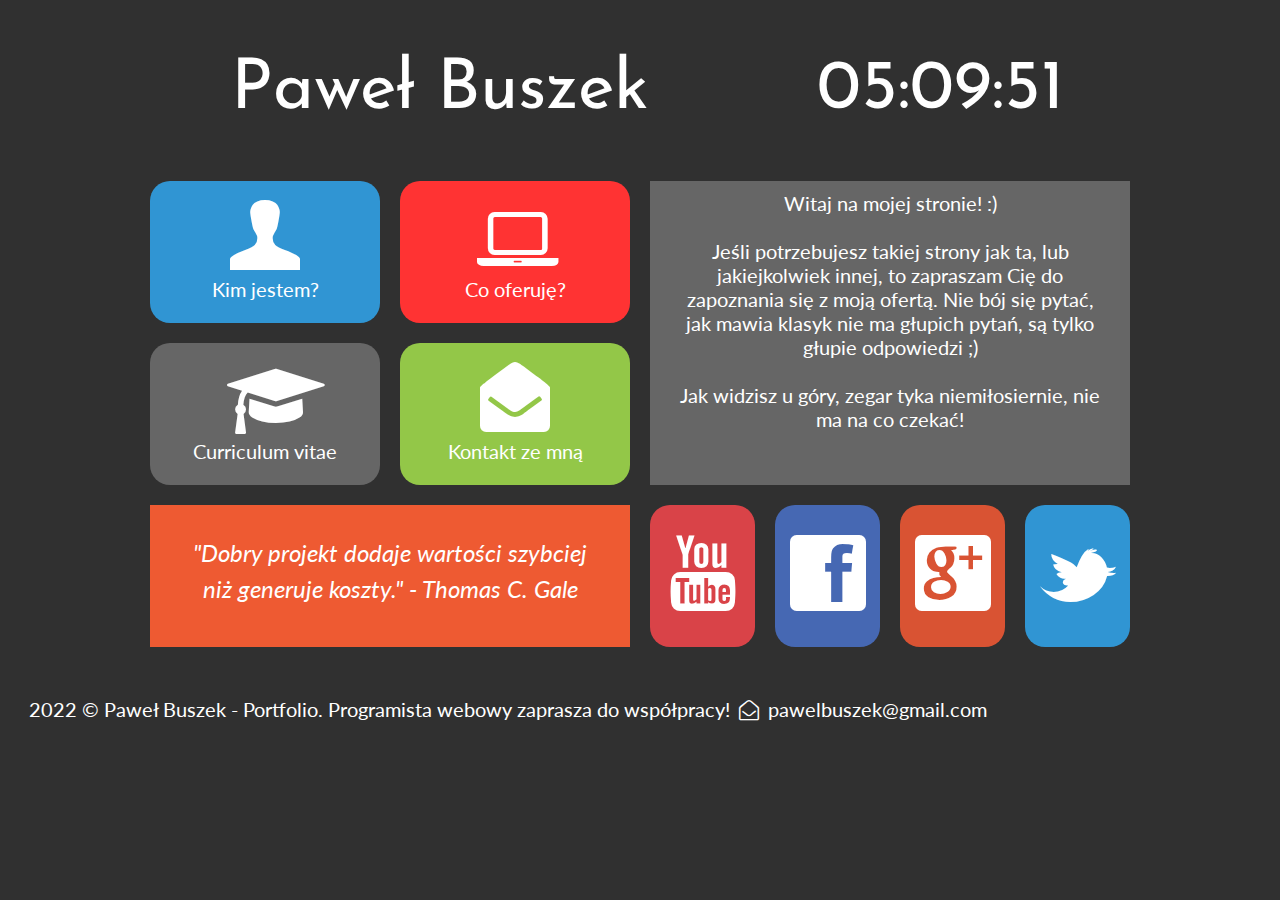
<file: Strona wizytówka/index.html>
<!DOCTYPE HTML>
<html lang="pl">
	<head>
		<meta charset="utf-8"/>
		<meta name="viewport" content="width=device-width, initial-scale=1.0">
		<meta http-equiv="X-UA-Compatible" content="IE=edge,chrome=1"/>
		<title>Paweł Buszek- Portfolio</title>
		<meta name="description" content="Stworzę dla Ciebie stronę, której potrzebujesz!"/>
		<meta name="keywords" content="zamów, stronę, tworzenie, www, programista, portfolio, php, javascript, html, css, JavaScript"/>
		<link rel="stylesheet" href="style.css" type="text/css"/>
		<link rel="stylesheet" href="css/fontello.css" type="text/css"/>
		<link rel="preconnect" href="https://fonts.googleapis.com">
		<link rel="preconnect" href="https://fonts.gstatic.com" crossorigin>
		<link href="https://fonts.googleapis.com/css2?family=Josefin+Sans&family=Lato&display=swap" rel="stylesheet">
		<script src="timer.js"></script>
		
	</head>
	<body onload="odliczanie();">
		<body>
			<div id="container">
				<div class="rectangle">
					<div id="logo"><a href="index.html" class="nounderline">Paweł Buszek</a></div>
					<div id="zegar">12:00:00</div>
					<div style="clear:both;"></div>
				</div>
				<div class="square">
					<div class="tile1">
						<a href="kimjestem.html" class="tilelink">
						<i class="icon-user"></i><br/>Kim jestem?</a></div>
						<div class="tile11">
							<a href="oferta.html" class="tilelink">
							<i class="icon-laptop"></i><br/>Co oferuję?</a></div>
							<div style="clear:both;"></div>
							
							<div class="tile2"><a href="cv.html" class="tilelink"><i class="icon-graduation-cap"></i><br/>Curriculum vitae</a></div>
							<div class="tile3"><a href="kontakt.html" class="tilelink"><i class="icon-envelope-open"></i><br/>Kontakt ze mną</a></div>
							<div style="clear:both;"></div>
							
							<div class="tile4"> <i>"Dobry projekt dodaje wartości szybciej niż generuje koszty." - Thomas C. Gale</i><br/></div>
							
				</div>
				<div class="square">
					<div class="tile5">Witaj na mojej stronie! :)<br/><br/>
						Jeśli potrzebujesz takiej strony jak ta, lub jakiejkolwiek innej, to zapraszam Cię do zapoznania się z moją ofertą. Nie bój się pytać, jak mawia klasyk nie ma głupich pytań, są tylko głupie odpowiedzi ;)<br/><br/> Jak widzisz u góry, zegar tyka niemiłosiernie, nie ma na co czekać!
					</div>
					<div class="yt"><a href="http://youtube.com" target="_blank" class="sociallink"><i class="icon-youtube"></i></a></div>
					<div class="fb"><a href="http://facebook.com" target="_blank" class="sociallink"><i class="icon-facebook-rect"></i></a></div>
					<div class="gplus"><a href="https://myaccount.google.com/profile?pli=1" target="_blank" class="sociallink"><i class="icon-googleplus-rect"></i></a></div>
					<div class="tw"><a href="https://twitter.com" target="_blank" class="sociallink"><i class="icon-twitter-bird"></i></a></div>
				</div>
			</div>
				<div style="clear:both;"></div>
				<div class="rectangle">2022 &copy; Paweł Buszek - Portfolio. Programista webowy zaprasza do współpracy! <i class="icon-envelope-open-o"></i> pawelbuszek@gmail.com</div>
			</body>
		</html>
</file>
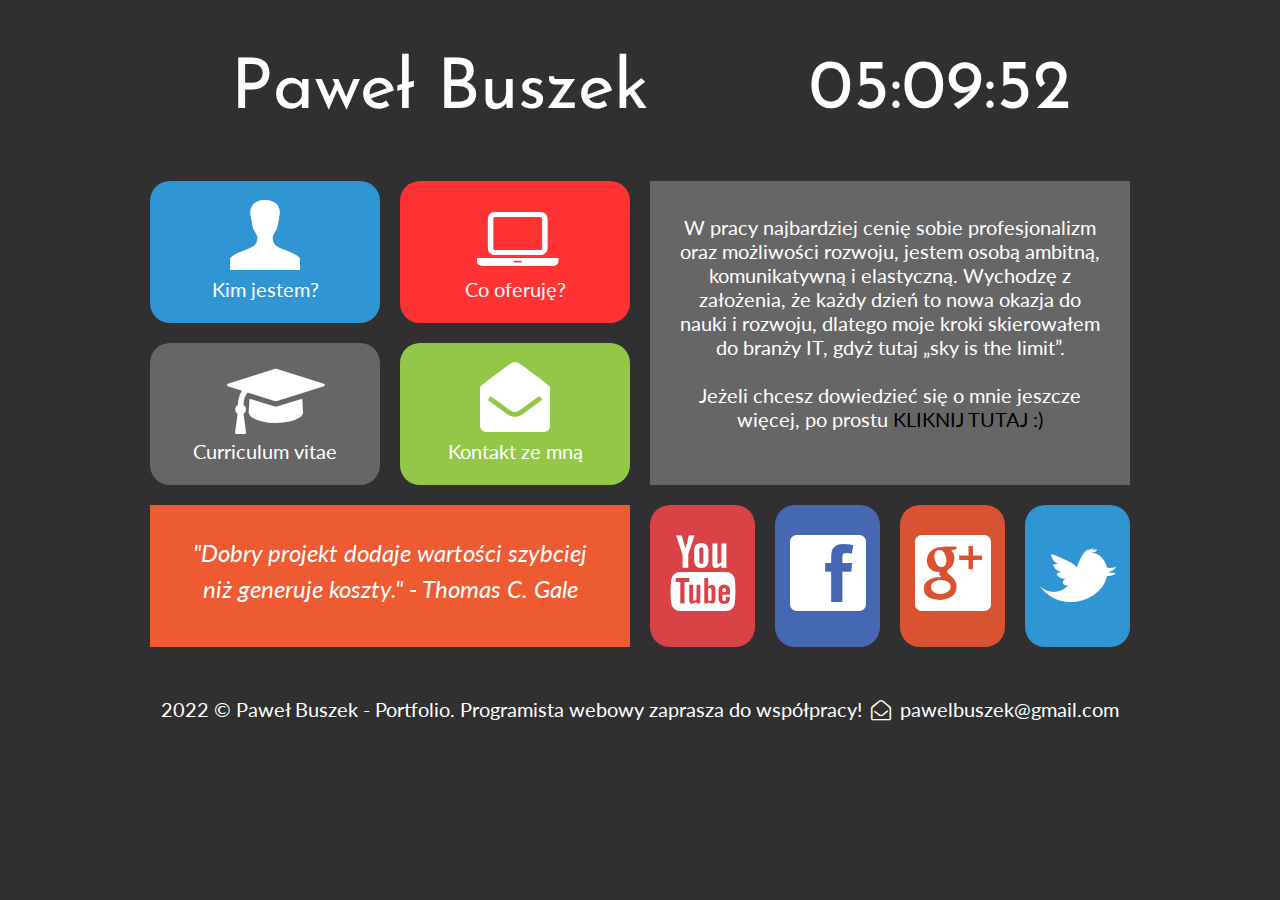
<file: Strona wizytówka/cv.html>
<!DOCTYPE HTML>
<html lang="pl">
<head>
    <meta charset="utf-8"/>
	<meta name="viewport" content="width=device-width, initial-scale=1.0">
    <meta http-equiv="X-UA-Compatible" content="IE=edge,chrome=1"/>
    <title>Paweł Buszek- Portfolio</title>
    <meta name="description" content="Stworzę dla Ciebie stronę, której potrzebujesz!"/>
    <meta name="keywords" content="zamów, stronę, tworzenie, www, programista, portfolio, php, javascript, html, css, JavaScript"/>
    <link rel="stylesheet" href="style.css" type="text/css"/>
    <link rel="stylesheet" href="css/fontello.css" type="text/css"/>
    <link rel="preconnect" href="https://fonts.googleapis.com">
<link rel="preconnect" href="https://fonts.gstatic.com" crossorigin>
<link href="https://fonts.googleapis.com/css2?family=Josefin+Sans&family=Lato&display=swap" rel="stylesheet">
    
  <script src="timer.js"></script>
    
    </head>
	<body onload="odliczanie();">
    <body>
    <div id="container">
        <div class="rectangle">
        <div id="logo"><a href="index.html" class="nounderline">Paweł Buszek</a></div>
        <div id="zegar">12:00:00</div>
        <div style="clear:both;"></div>
        </div>
        <div class="square">
        <div class="tile1">
        <a href="kimjestem.html" class="tilelink">
        <i class="icon-user"></i><br/>Kim jestem?</a></div>
        <div class="tile11">
        <a href="oferta.html" class="tilelink">
        <i class="icon-laptop"></i><br/>Co oferuję?</a></div>
        <div style="clear:both;"></div>
        
        <div class="tile2"><a href="cv.html" class="tilelink"><i class="icon-graduation-cap"></i><br/>Curriculum vitae</a></div>
        <div class="tile3"><a href="kontakt.html" class="tilelink"><i class="icon-envelope-open"></i><br/>Kontakt ze mną</a></div>
        <div style="clear:both;"></div>
        
        <div class="tile4"><i>"Dobry projekt dodaje wartości szybciej niż generuje koszty." - Thomas C. Gale</i><br/></div>
        
        </div>
        <div class="square">
        <div class="tile5"><br/>
        W pracy najbardziej cenię sobie profesjonalizm oraz możliwości rozwoju, jestem osobą ambitną, komunikatywną i elastyczną. Wychodzę z założenia, że każdy dzień to nowa okazja do nauki i rozwoju, dlatego moje kroki skierowałem do branży IT, gdyż tutaj „sky is the limit”.
		<br/><br/>
		Jeżeli chcesz dowiedzieć się o mnie jeszcze więcej, po prostu <a href="cvextended.html" class="cvh">KLIKNIJ TUTAJ :)</a>
        </div>
        <div class="yt"><a href="http://youtube.com" target="_blank" class="sociallink"><i class="icon-youtube"></i></a></div>
        <div class="fb"><a href="http://facebook.com" target="_blank" class="sociallink"><i class="icon-facebook-rect"></i></a></div>
        <div class="gplus"><a href="https://myaccount.google.com/profile?pli=1" target="_blank" class="sociallink"><i class="icon-googleplus-rect"></i></a></div>
        <div class="tw"><a href="https://twitter.com" target="_blank" class="sociallink"><i class="icon-twitter-bird"></i></a></div>
        </div>
        <div style="clear:both;"></div>
        <div class="rectangle">2022 &copy; Paweł Buszek - Portfolio. Programista webowy zaprasza do współpracy! <i class="icon-envelope-open-o"></i> pawelbuszek@gmail.com</div>
    </body>
    </html>
</file>
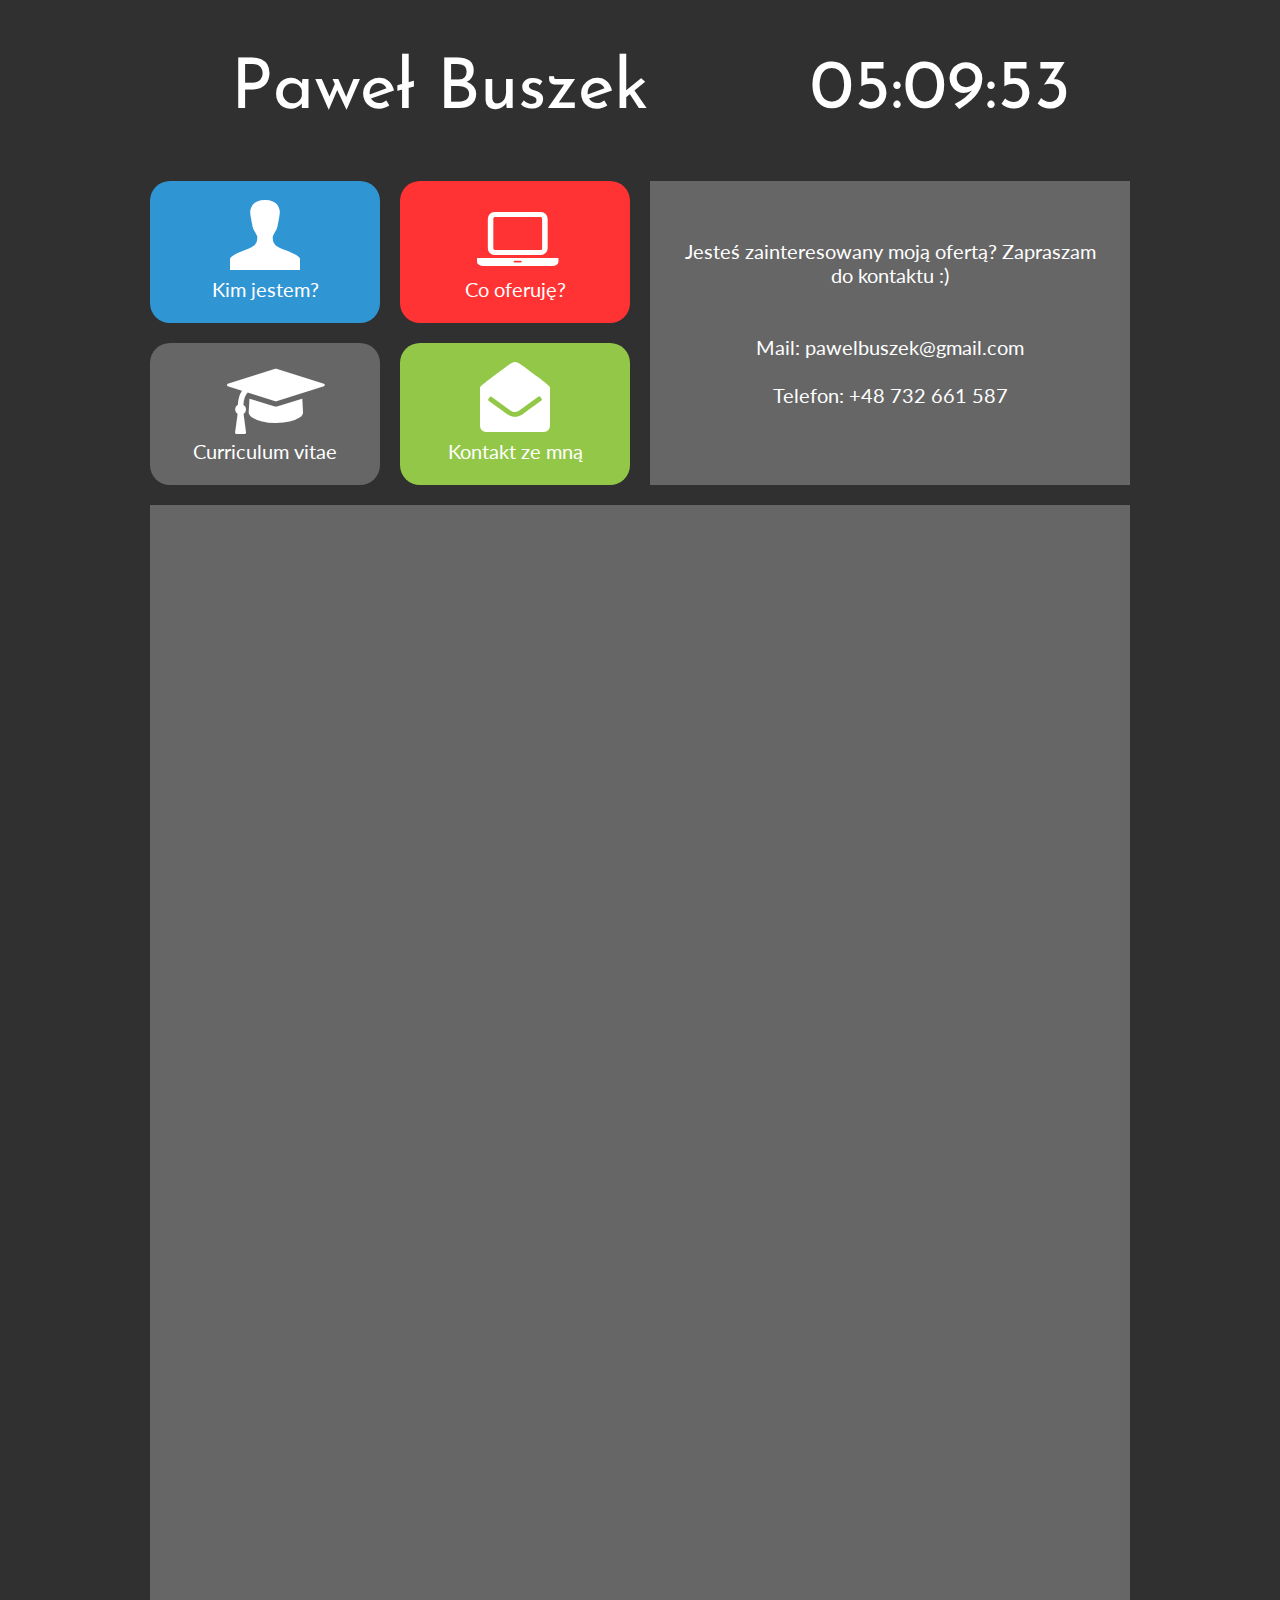
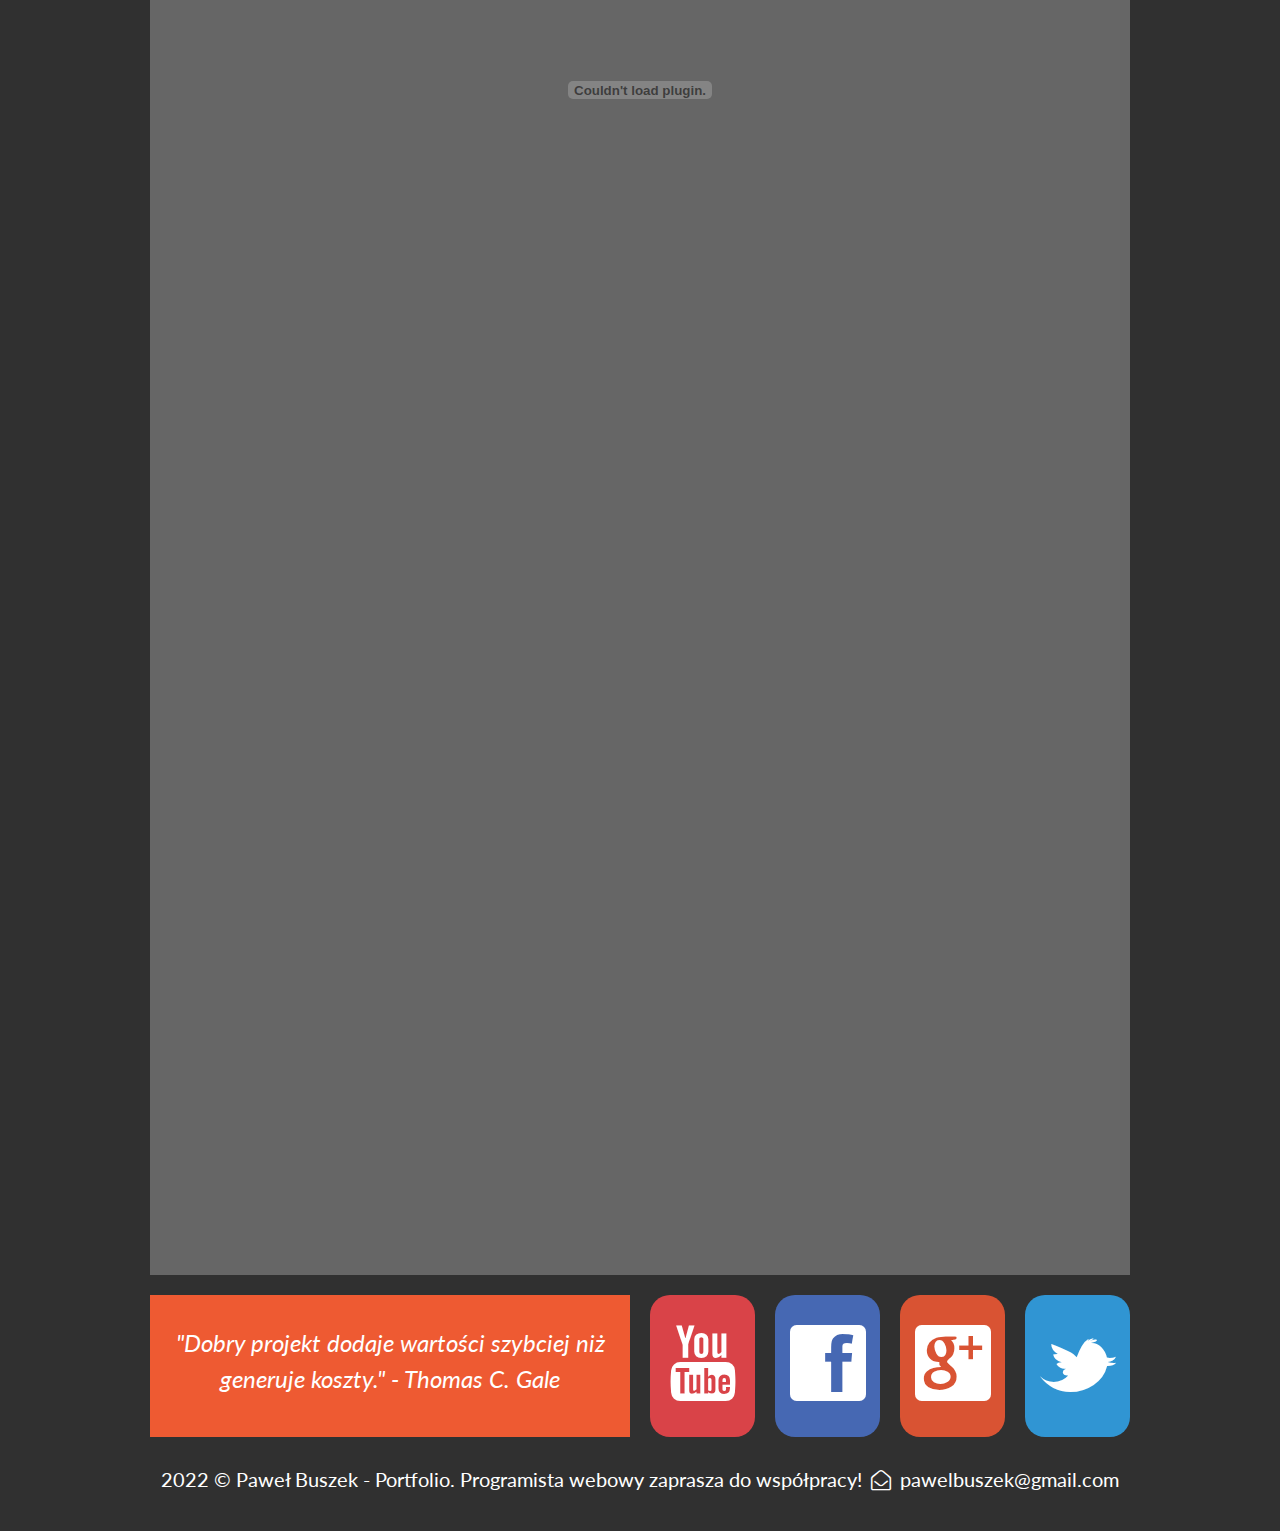
<file: Strona wizytówka/cvextended.html>
<!DOCTYPE HTML>
<html lang="pl">
<head>
    <meta charset="utf-8"/>
	<meta name="viewport" content="width=device-width, initial-scale=1.0">
    <meta http-equiv="X-UA-Compatible" content="IE=edge,chrome=1"/>
    <title>Paweł Buszek- Portfolio</title>
    <meta name="description" content="Stworzę dla Ciebie stronę, której potrzebujesz!"/>
    <meta name="keywords" content="zamów, stronę, tworzenie, www, programista, portfolio, php, javascript, html, css, JavaScript"/>
    <link rel="stylesheet" href="style.css" type="text/css"/>
    <link rel="stylesheet" href="css/fontello.css" type="text/css"/>
    <link rel="preconnect" href="https://fonts.googleapis.com">
<link rel="preconnect" href="https://fonts.gstatic.com" crossorigin>
<link href="https://fonts.googleapis.com/css2?family=Josefin+Sans&family=Lato&display=swap" rel="stylesheet">
<script src="timer.js"></script>
    
    </head>
	<body onload="odliczanie();">
    <body>
    <div id="container">
        <div class="rectangle">
        <div id="logo"><a href="index.html" class="nounderline">Paweł Buszek</a></div>
        <div id="zegar">12:00:00</div>
        <div style="clear:both;"></div>
        </div>
		<div class="square">
        <div class="tile1">
        <a href="kimjestem.html" class="tilelink">
        <i class="icon-user"></i><br/>Kim jestem?</a></div>
        <div class="tile11">
        <a href="oferta.html" class="tilelink">
        <i class="icon-laptop"></i><br/>Co oferuję?</a></div>
        <div style="clear:both;"></div>
        
        <div class="tile2"><a href="cv.html" class="tilelink"><i class="icon-graduation-cap"></i><br/>Curriculum vitae</a></div>
        <div class="tile3"><a href="kontakt.html" class="tilelink"><i class="icon-envelope-open"></i><br/>Kontakt ze mną</a></div>
        <div style="clear:both;"></div>
        
       
        
        </div>
		<div class="square">
        <div class="tile5"><br/><br/>Jesteś zainteresowany moją ofertą? Zapraszam do kontaktu :)<br/><br/><br/>
        Mail: pawelbuszek@gmail.com <br/><br/>
		Telefon: +48 732 661 587
        </div>
        
        </div>
        <div style="clear:both;"></div>
        <div class="tile5extended">
	<embed src="cv.pdf" width="960px" height="2350px">


<div style="clear:both;"></div></div>
<div class="square1">
<div class="tile4cv"> <i>"Dobry projekt dodaje wartości szybciej niż generuje koszty." - Thomas C. Gale</i><br/></div>
 
<div class="yt"><a href="http://youtube.com" target="_blank" class="sociallink"><i class="icon-youtube"></i></a></div>
        <div class="fb"><a href="http://facebook.com" target="_blank" class="sociallink"><i class="icon-facebook-rect"></i></a></div>
        <div class="gplus"><a href="https://myaccount.google.com/profile?pli=1" target="_blank" class="sociallink"><i class="icon-googleplus-rect"></i></a></div>
        <div class="tw"><a href="https://twitter.com" target="_blank" class="sociallink"><i class="icon-twitter-bird"></i></a></div>


       </div>
        <div class="rectangle">2022 &copy; Paweł Buszek - Portfolio. Programista webowy zaprasza do współpracy! <i class="icon-envelope-open-o"></i> pawelbuszek@gmail.com<div style="clear:both;"></div>
		
    </body>
    </html>
</file>
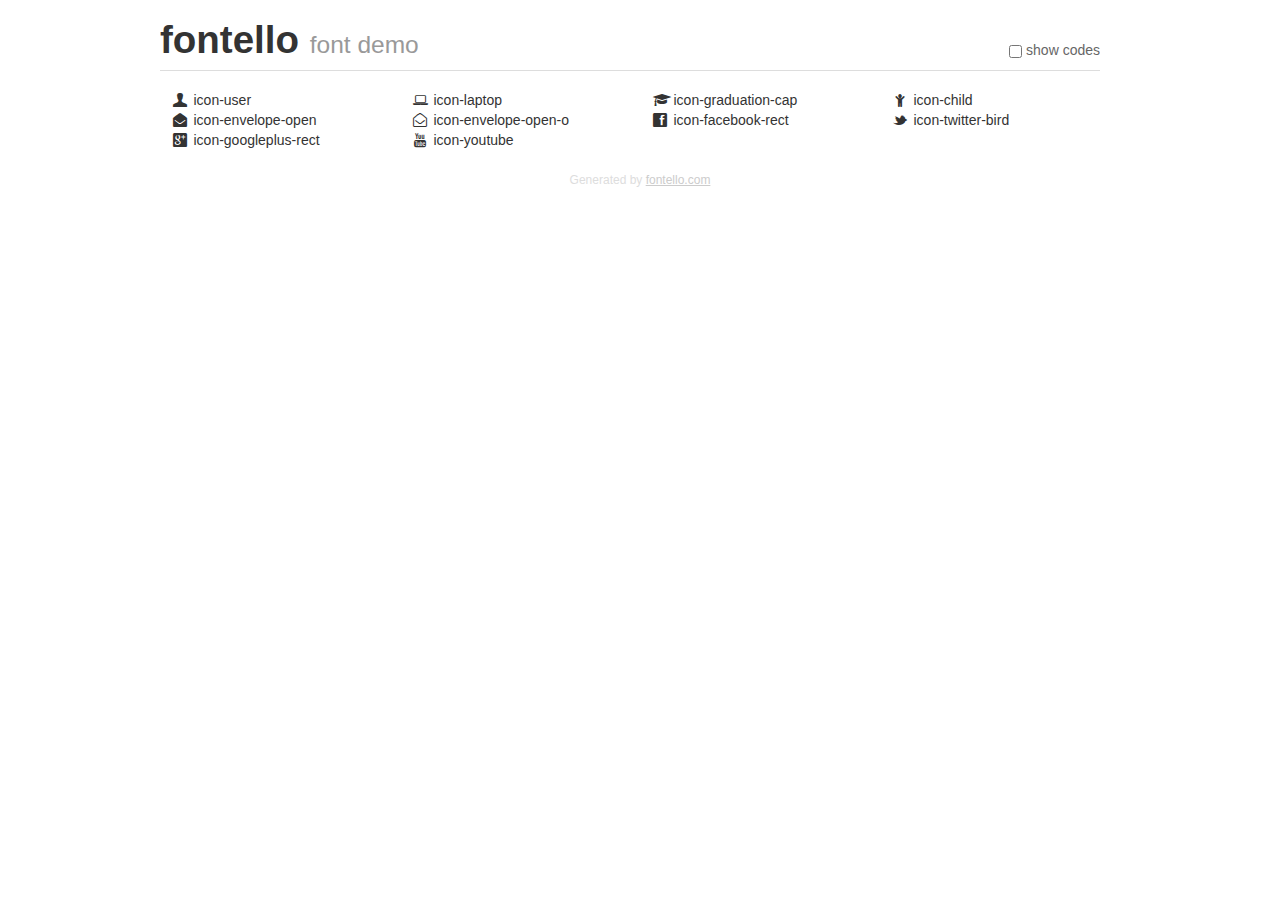
<file: Strona wizytówka/demo.html>
<!DOCTYPE html>
<html>
  <head>
  <!--[if lt IE 9]><script language="javascript" type="text/javascript" src="//html5shim.googlecode.com/svn/trunk/html5.js"></script><![endif]-->
  <meta charset="UTF-8">
  <style>
    html {
      font-size: 100%;
      -webkit-text-size-adjust: 100%;
      -ms-text-size-adjust: 100%;
    }
    a:focus {
      outline: thin dotted #333;
      outline: 5px auto -webkit-focus-ring-color;
      outline-offset: -2px;
    }
    a:hover,
    a:active {
      outline: 0;
    }
    input {
      margin: 0;
      font-size: 100%;
      vertical-align: middle;
      *overflow: visible;
      line-height: normal;
    }
    input::-moz-focus-inner {
      padding: 0;
      border: 0;
    }
    body {
      margin: 0;
      font-family: "Helvetica Neue", Helvetica, Arial, sans-serif;
      font-size: 14px;
      line-height: 20px;
      color: #333;
      background-color: #fff;
    }
    a {
      color: #08c;
      text-decoration: none;
    }
    a:hover {
      color: #005580;
      text-decoration: underline;
    }
    .row {
      margin-left: -20px;
      *zoom: 1;
    }
    .row:before,
    .row:after {
      display: table;
      content: "";
      line-height: 0;
    }
    .row:after {
      clear: both;
    }
    .span3 {
      float: left;
      min-height: 1px;
      margin-left: 20px;
      width: 220px;
    }
    .container {
      width: 940px;
      margin-right: auto;
      margin-left: auto;
      *zoom: 1;
    }
    .container:before,
    .container:after {
      display: table;
      content: "";
      line-height: 0;
    }
    .container:after {
      clear: both;
    }
    small {
      font-size: 85%;
    }
    h1 {
      margin: 10px 0;
      font-family: inherit;
      font-weight: bold;
      line-height: 20px;
      color: inherit;
      text-rendering: optimizelegibility;
      line-height: 40px;
      font-size: 38.5px;
    }
    h1 small {
      font-weight: normal;
      line-height: 1;
      color: #999;
      font-size: 24.5px;
    }

    body {
      margin-top: 90px;
    }
    .header {
      position: fixed;
      top: 0;
      left: 50%;
      margin-left: -480px;
      background-color: #fff;
      border-bottom: 1px solid #ddd;
      padding-top: 10px;
      z-index: 10;
    }
    .footer {
      color: #ddd;
      font-size: 12px;
      text-align: center;
      margin-top: 20px;
    }
    .footer a {
      color: #ccc;
      text-decoration: underline;
    }
    .the-icons {
      font-size: 14px;
      line-height: 24px;
    }
    .switch {
      position: absolute;
      right: 0;
      bottom: 10px;
      color: #666;
    }
    .switch input {
      margin-right: 0.3em;
    }
    .codesOn .i-name {
      display: none;
    }
    .codesOn .i-code {
      display: inline;
    }
    .i-code {
      display: none;
    }
    @font-face {
      font-family: 'fontello';
      src: url('./font/fontello.eot?89300606');
      src: url('./font/fontello.eot?89300606#iefix') format('embedded-opentype'),
           url('./font/fontello.woff?89300606') format('woff'),
           url('./font/fontello.ttf?89300606') format('truetype'),
           url('./font/fontello.svg?89300606#fontello') format('svg');
      font-weight: normal;
      font-style: normal;
    }
    .demo-icon {
      font-family: "fontello";
      font-style: normal;
      font-weight: normal;
      speak: never;
     
      display: inline-block;
      text-decoration: inherit;
      width: 1em;
      margin-right: .2em;
      text-align: center;
      /* opacity: .8; */
     
      /* For safety - reset parent styles, that can break glyph codes*/
      font-variant: normal;
      text-transform: none;
     
      /* fix buttons height, for twitter bootstrap */
      line-height: 1em;
     
      /* Animation center compensation - margins should be symmetric */
      /* remove if not needed */
      margin-left: .2em;
     
      /* You can be more comfortable with increased icons size */
      /* font-size: 120%; */
     
      /* Font smoothing. That was taken from TWBS */
      -webkit-font-smoothing: antialiased;
      -moz-osx-font-smoothing: grayscale;
     
      /* Uncomment for 3D effect */
      /* text-shadow: 1px 1px 1px rgba(127, 127, 127, 0.3); */
    }
    </style>
    <link rel="stylesheet" href="css/animation.css"><!--[if IE 7]><link rel="stylesheet" href="css/" + font.fontname + "-ie7.css"><![endif]-->
    <script>
      function toggleCodes(on) {
        var obj = document.getElementById('icons');
      
        if (on) {
          obj.className += ' codesOn';
        } else {
          obj.className = obj.className.replace(' codesOn', '');
        }
      }
    </script>
  </head>
  <body>
    <div class="container header">
      <h1>fontello <small>font demo</small></h1>
      <label class="switch">
        <input type="checkbox" onclick="toggleCodes(this.checked)">show codes
      </label>
    </div>
    <div class="container" id="icons">
      <div class="row">
        <div class="span3" title="Code: 0xe800">
          <i class="demo-icon icon-user">&#xe800;</i> <span class="i-name">icon-user</span><span class="i-code">0xe800</span>
        </div>
        <div class="span3" title="Code: 0xf109">
          <i class="demo-icon icon-laptop">&#xf109;</i> <span class="i-name">icon-laptop</span><span class="i-code">0xf109</span>
        </div>
        <div class="span3" title="Code: 0xf19d">
          <i class="demo-icon icon-graduation-cap">&#xf19d;</i> <span class="i-name">icon-graduation-cap</span><span class="i-code">0xf19d</span>
        </div>
        <div class="span3" title="Code: 0xf1ae">
          <i class="demo-icon icon-child">&#xf1ae;</i> <span class="i-name">icon-child</span><span class="i-code">0xf1ae</span>
        </div>
      </div>
      <div class="row">
        <div class="span3" title="Code: 0xf2b6">
          <i class="demo-icon icon-envelope-open">&#xf2b6;</i> <span class="i-name">icon-envelope-open</span><span class="i-code">0xf2b6</span>
        </div>
        <div class="span3" title="Code: 0xf2b7">
          <i class="demo-icon icon-envelope-open-o">&#xf2b7;</i> <span class="i-name">icon-envelope-open-o</span><span class="i-code">0xf2b7</span>
        </div>
        <div class="span3" title="Code: 0xf301">
          <i class="demo-icon icon-facebook-rect">&#xf301;</i> <span class="i-name">icon-facebook-rect</span><span class="i-code">0xf301</span>
        </div>
        <div class="span3" title="Code: 0xf303">
          <i class="demo-icon icon-twitter-bird">&#xf303;</i> <span class="i-name">icon-twitter-bird</span><span class="i-code">0xf303</span>
        </div>
      </div>
      <div class="row">
        <div class="span3" title="Code: 0xf309">
          <i class="demo-icon icon-googleplus-rect">&#xf309;</i> <span class="i-name">icon-googleplus-rect</span><span class="i-code">0xf309</span>
        </div>
        <div class="span3" title="Code: 0xf313">
          <i class="demo-icon icon-youtube">&#xf313;</i> <span class="i-name">icon-youtube</span><span class="i-code">0xf313</span>
        </div>
      </div>
    <div class="container footer">Generated by <a href="https://fontello.com">fontello.com</a></div>
  </body>
</html>
</file>
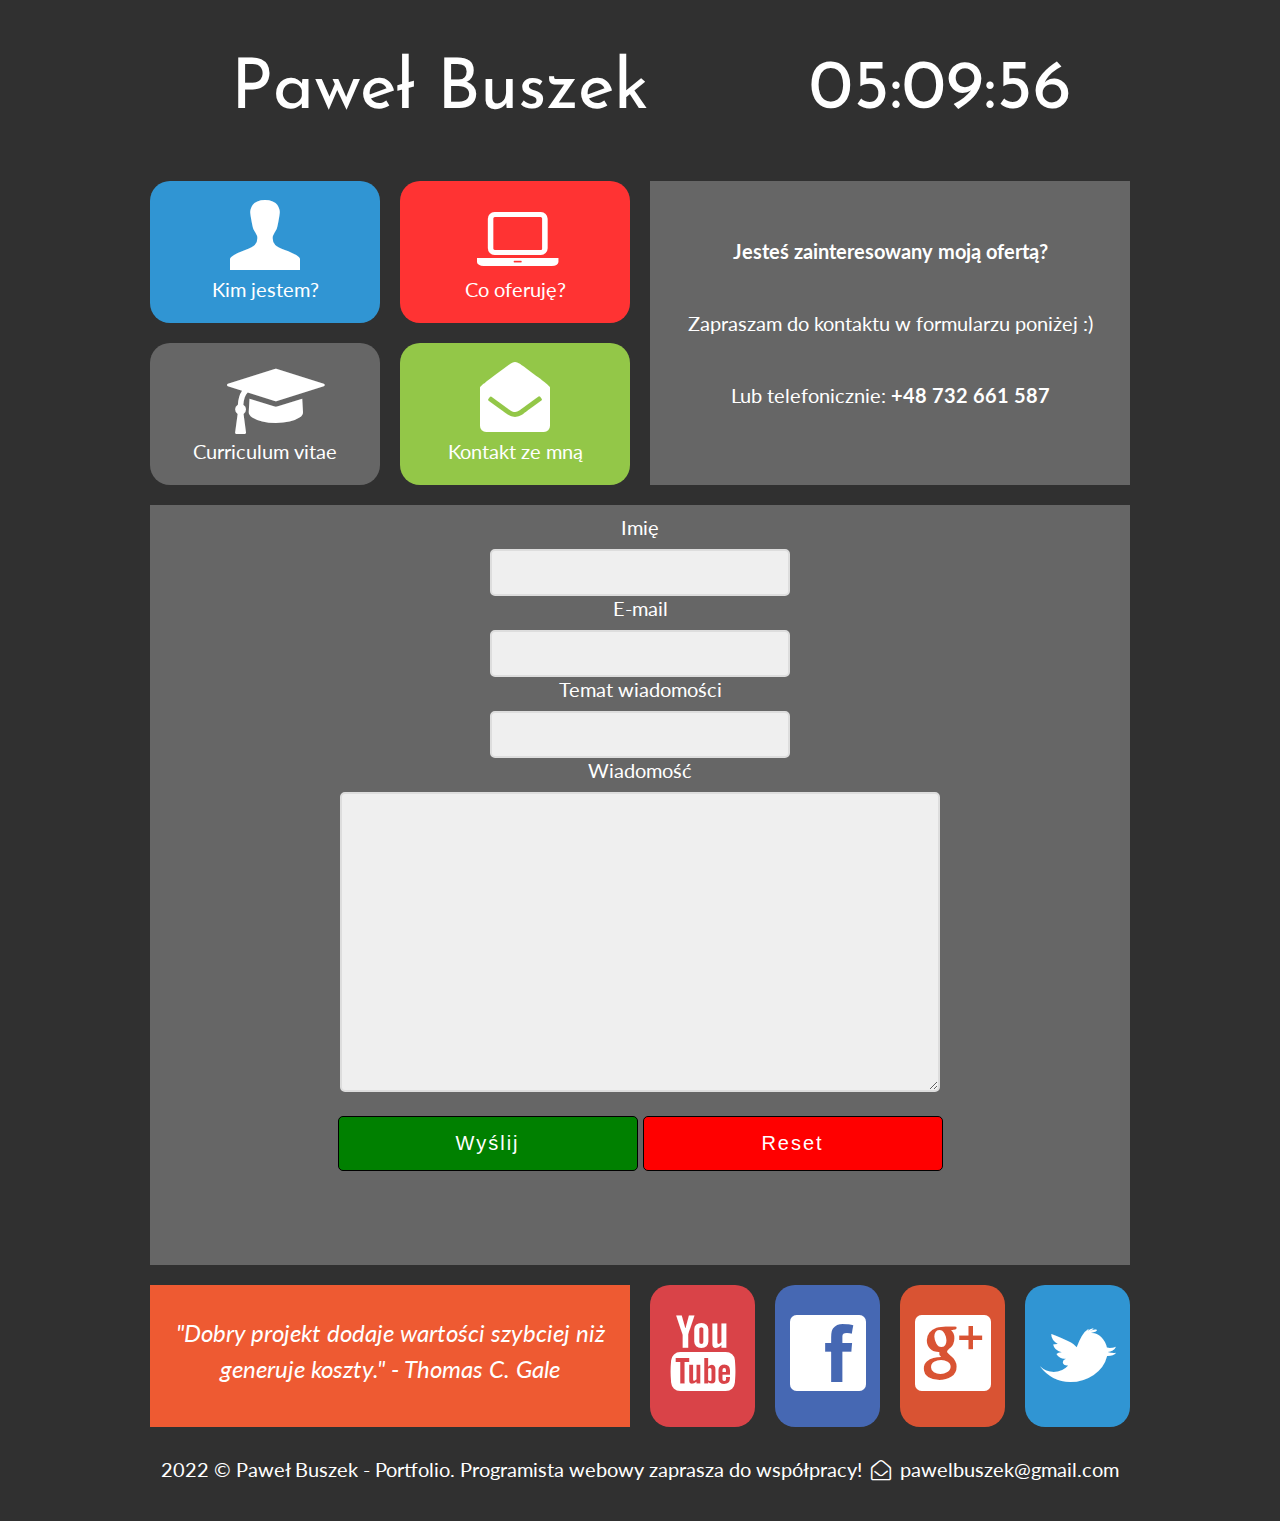
<file: Strona wizytówka/formularz.html>
<!DOCTYPE HTML>
<html lang="pl">
<head>
    <meta charset="utf-8"/>
	<meta name="viewport" content="width=device-width, initial-scale=1.0">
    <meta http-equiv="X-UA-Compatible" content="IE=edge,chrome=1"/>
    <title>Paweł Buszek- Portfolio</title>
    <meta name="description" content="Stworzę dla Ciebie stronę, której potrzebujesz!"/>
    <meta name="keywords" content="zamów, stronę, tworzenie, www, programista, portfolio, php, javascript, html, css, JavaScript"/>
    <link rel="stylesheet" href="style.css" type="text/css"/>
    <link rel="stylesheet" href="css/fontello.css" type="text/css"/>
    <link rel="preconnect" href="https://fonts.googleapis.com">
<link rel="preconnect" href="https://fonts.gstatic.com" crossorigin>
<link href="https://fonts.googleapis.com/css2?family=Josefin+Sans&family=Lato&display=swap" rel="stylesheet">
<script src="timer.js"></script>   
    </head>
	<body onload="odliczanie();">
    <body>
    <div id="container">
        <div class="rectangle">
        <div id="logo"><a href="index.html" class="nounderline">Paweł Buszek</a></div>
        <div id="zegar">12:00:00</div>
        <div style="clear:both;"></div>
        </div>
		<div class="square">
        <div class="tile1">
        <a href="kimjestem.html" class="tilelink">
        <i class="icon-user"></i><br/>Kim jestem?</a></div>
        <div class="tile11">
        <a href="oferta.html" class="tilelink">
        <i class="icon-laptop"></i><br/>Co oferuję?</a></div>
        <div style="clear:both;"></div>
        
        <div class="tile2"><a href="cv.html" class="tilelink"><i class="icon-graduation-cap"></i><br/>Curriculum vitae</a></div>
        <div class="tile3"><a href="kontakt.html" class="tilelink"><i class="icon-envelope-open"></i><br/>Kontakt ze mną</a></div>
        <div style="clear:both;"></div>
        
       
        
        </div>
		<div class="square">
        <div class="tile5"><br/><br/><b>Jesteś zainteresowany moją ofertą?</b><br/><br/><br/>Zapraszam do kontaktu w formularzu poniżej :)<br/><br/><br/>
		Lub telefonicznie: <b>+48 732 661 587</b>
        </div>
        
        </div>
        <div style="clear:both;"></div>
		<form method="POST" name="contactform" action="mail.php">
        <div class="tileform">
	<div class="ramka">

<dt><label for="name">Imię</label></dt>
<dd><input type="text" class="name" required /></dd>
<dt><label for="email">E-mail</label></dt>
<dd><input type="email" class="email" required /></dd>
<dt><label for="message">Temat wiadomości</label></dt>
<dd><input type="text" class="title" required /></dd>
<dt><label for="message">Wiadomość</label></dt>
<dd><textarea name="message" required></textarea></dd>
<input type="submit" value="Wyślij" />
<input type="reset" value="Reset" />

</div>
	

		<div style="clear:both;"></div></div></form>
<div class="square1">
<div class="tile4cv"> <i>"Dobry projekt dodaje wartości szybciej niż generuje koszty." - Thomas C. Gale</i><br/></div>
 
<div class="yt"><a href="http://youtube.com" target="_blank" class="sociallink"><i class="icon-youtube"></i></a></div>
        <div class="fb"><a href="http://facebook.com" target="_blank" class="sociallink"><i class="icon-facebook-rect"></i></a></div>
        <div class="gplus"><a href="https://myaccount.google.com/profile?pli=1" target="_blank" class="sociallink"><i class="icon-googleplus-rect"></i></a></div>
        <div class="tw"><a href="https://twitter.com" target="_blank" class="sociallink"><i class="icon-twitter-bird"></i></a></div>


       </div>
        <div class="rectangle">2022 &copy; Paweł Buszek - Portfolio. Programista webowy zaprasza do współpracy! <i class="icon-envelope-open-o"></i> pawelbuszek@gmail.com<div style="clear:both;"></div>
		
    </body>
    </html>
</file>
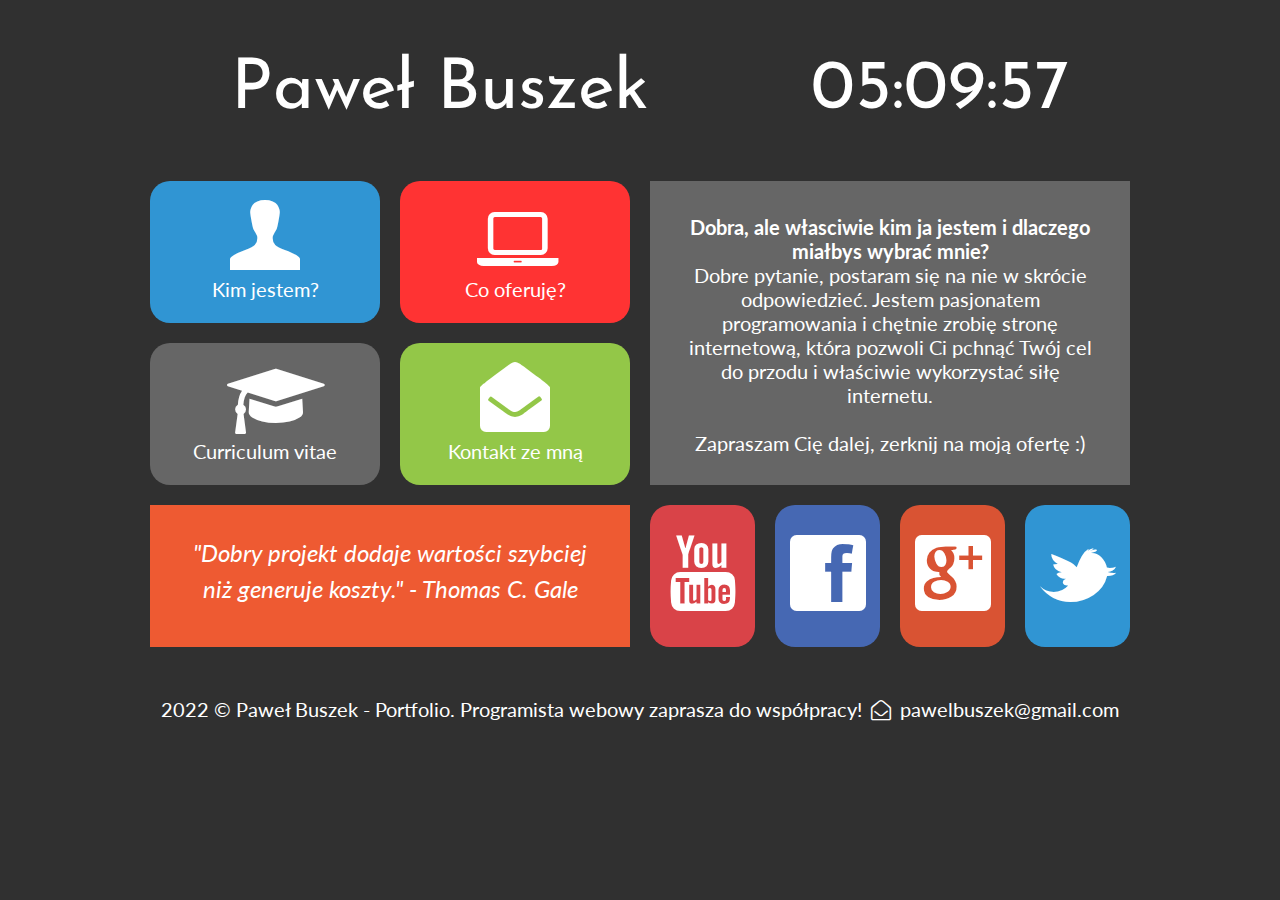
<file: Strona wizytówka/kimjestem.html>
<!DOCTYPE HTML>
<html lang="pl">
<head>
    <meta charset="utf-8"/>
	<meta name="viewport" content="width=device-width, initial-scale=1.0">
    <meta http-equiv="X-UA-Compatible" content="IE=edge,chrome=1"/>
    <title>Paweł Buszek- Portfolio</title>
    <meta name="description" content="Stworzę dla Ciebie stronę, której potrzebujesz!"/>
    <meta name="keywords" content="zamów, stronę, tworzenie, www, programista, portfolio, php, javascript, html, css, JavaScript"/>
    <link rel="stylesheet" href="style.css" type="text/css"/>
    <link rel="stylesheet" href="css/fontello.css" type="text/css"/>
    <link rel="preconnect" href="https://fonts.googleapis.com">
<link rel="preconnect" href="https://fonts.gstatic.com" crossorigin>
<link href="https://fonts.googleapis.com/css2?family=Josefin+Sans&family=Lato&display=swap" rel="stylesheet">
    <script src="timer.js"></script>
    
   </head>
	<body onload="odliczanie();">
    <body>
    <div id="container">
        <div class="rectangle">
        <div id="logo"><a href="index.html" class="nounderline">Paweł Buszek</a></div>
        <div id="zegar">12:00:00</div>
        <div style="clear:both;"></div>
        </div>
        <div class="square">
        <div class="tile1">
        <a href="kimjestem.html" class="tilelink">
        <i class="icon-user"></i><br/>Kim jestem?</a></div>
        <div class="tile11">
        <a href="oferta.html" class="tilelink">
        <i class="icon-laptop"></i><br/>Co oferuję?</a></div>
        <div style="clear:both;"></div>
        
        <div class="tile2"><a href="cv.html" class="tilelink"><i class="icon-graduation-cap"></i><br/>Curriculum vitae</a></div>
        <div class="tile3"><a href="kontakt.html" class="tilelink"><i class="icon-envelope-open"></i><br/>Kontakt ze mną</a></div>
        <div style="clear:both;"></div>
        
        <div class="tile4"> <i>"Dobry projekt dodaje wartości szybciej niż generuje koszty." - Thomas C. Gale</i><br/></div>
        
        </div>
        <div class="square">
        <div class="tile5"> <br/><b>Dobra, ale własciwie kim ja jestem i dlaczego miałbys wybrać mnie?</b><br/>
        Dobre pytanie, postaram się na nie w skrócie odpowiedzieć. Jestem pasjonatem programowania i chętnie zrobię stronę internetową, która pozwoli Ci pchnąć Twój cel do przodu i właściwie wykorzystać siłę internetu. <br/><br/> Zapraszam Cię dalej, zerknij na moją ofertę :)
        </div>
        <div class="yt"><a href="http://youtube.com" target="_blank" class="sociallink"><i class="icon-youtube"></i></a></div>
        <div class="fb"><a href="http://facebook.com" target="_blank" class="sociallink"><i class="icon-facebook-rect"></i></a></div>
        <div class="gplus"><a href="https://myaccount.google.com/profile?pli=1" target="_blank" class="sociallink"><i class="icon-googleplus-rect"></i></a></div>
        <div class="tw"><a href="https://twitter.com" target="_blank" class="sociallink"><i class="icon-twitter-bird"></i></a></div>
        </div>
        <div style="clear:both;"></div>
        <div class="rectangle">2022 &copy; Paweł Buszek - Portfolio. Programista webowy zaprasza do współpracy! <i class="icon-envelope-open-o"></i> pawelbuszek@gmail.com</div>
    </body>
    </html>
</file>
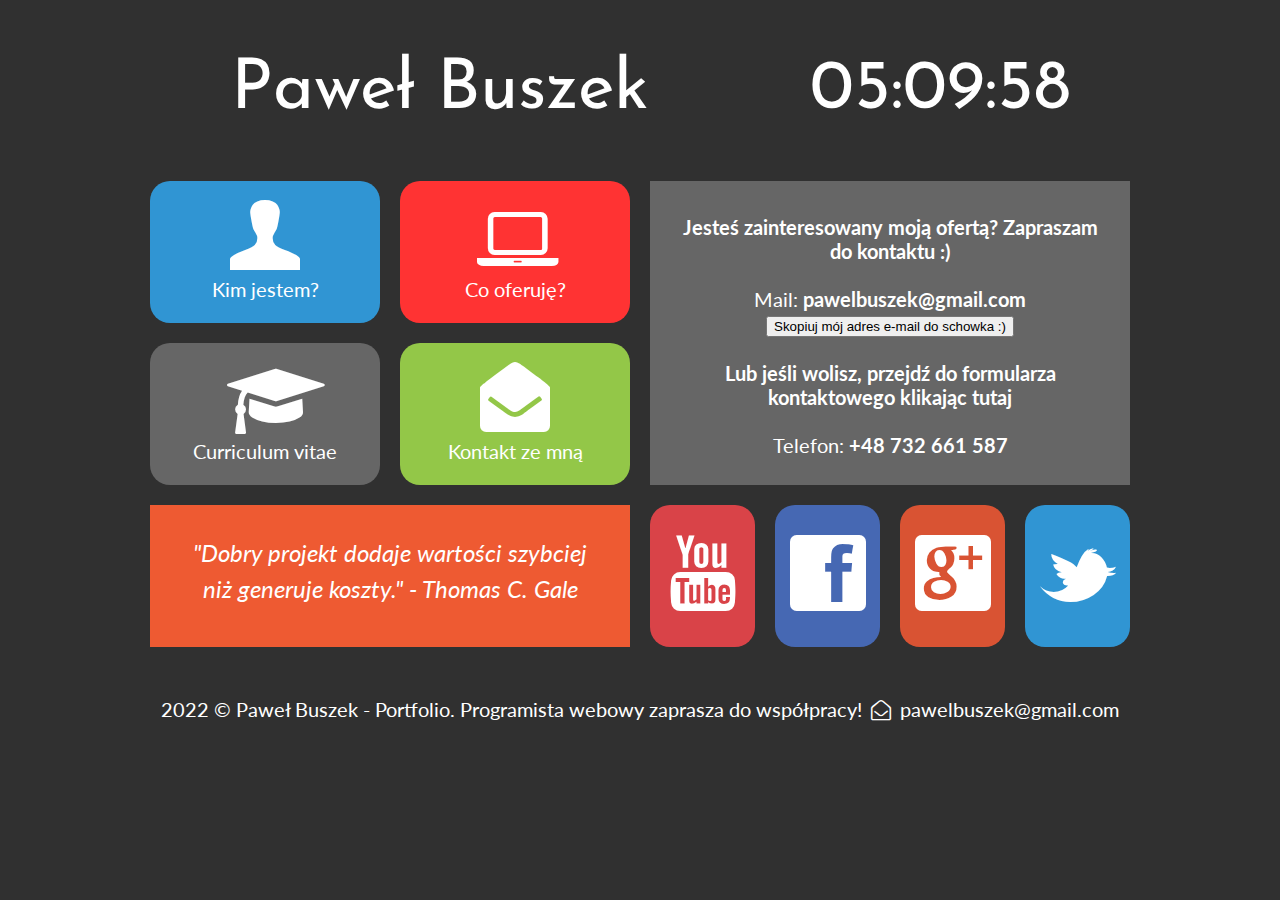
<file: Strona wizytówka/kontakt.html>
<!DOCTYPE HTML>
<html lang="pl">
<head>
    <meta charset="utf-8"/>
	<meta name="viewport" content="width=device-width, initial-scale=1.0">
    <meta http-equiv="X-UA-Compatible" content="IE=edge,chrome=1"/>
    <title>Paweł Buszek- Portfolio</title>
    <meta name="description" content="Stworzę dla Ciebie stronę, której potrzebujesz!"/>
    <meta name="keywords" content="zamów, stronę, tworzenie, www, programista, portfolio, php, javascript, html, css, JavaScript"/>
    <link rel="stylesheet" href="style.css" type="text/css"/>
    <link rel="stylesheet" href="css/fontello.css" type="text/css"/>
    <link rel="preconnect" href="https://fonts.googleapis.com">
<link rel="preconnect" href="https://fonts.gstatic.com" crossorigin>
<link href="https://fonts.googleapis.com/css2?family=Josefin+Sans&family=Lato&display=swap" rel="stylesheet">
<link href='https://fonts.googleapis.com/css?family=Oswald' rel='stylesheet' type='text/css'> 

<script src="https://ajax.googleapis.com/ajax/libs/jquery/1.11.1/jquery.min.js"></script>
    
    <script src="timer.js"></script>
    <script src="script.js"></script>
    
    </head>
	<body onload="odliczanie();">
    <body>
    <div id="container">
        <div class="rectangle">
        <div id="logo"><a href="index.html" class="nounderline">Paweł Buszek</a></div>
        <div id="zegar">12:00:00</div>
        <div style="clear:both;"></div>
        </div>
        <div class="square">
        <div class="tile1">
        <a href="kimjestem.html" class="tilelink">
        <i class="icon-user"></i><br/>Kim jestem?</a></div>
        <div class="tile11">
        <a href="oferta.html" class="tilelink">
        <i class="icon-laptop"></i><br/>Co oferuję?</a></div>
        <div style="clear:both;"></div>
        
        <div class="tile2"><a href="cv.html" class="tilelink"><i class="icon-graduation-cap"></i><br/>Curriculum vitae</a></div>
        <div class="tile3"><a href="kontakt.html" class="tilelink"><i class="icon-envelope-open"></i><br/>Kontakt ze mną</a></div>
        <div style="clear:both;"></div>
        
        <div class="tile4"> <i>"Dobry projekt dodaje wartości szybciej niż generuje koszty." - Thomas C. Gale</i><br/></div>
        
        </div>
        <div class="square">
        <div class="tile5"><br/><b>Jesteś zainteresowany moją ofertą? Zapraszam do kontaktu :)</b><br/><br/>
        Mail: <b id="p1">pawelbuszek@gmail.com</b><br/>
		<button onclick="copyToClipboard('#p1')">Skopiuj mój adres e-mail do schowka :)</button><br/><br/>
		<a href="formularz.html" class="nounderline1"><b>Lub jeśli wolisz, przejdź do formularza kontaktowego klikając tutaj</b></a><br/><br/>
		Telefon: <b>+48 732 661 587</b><br/>
        </div>
        <div class="yt"><a href="http://youtube.com" target="_blank" class="sociallink"><i class="icon-youtube"></i></a></div>
        <div class="fb"><a href="http://facebook.com" target="_blank" class="sociallink"><i class="icon-facebook-rect"></i></a></div>
        <div class="gplus"><a href="https://myaccount.google.com/profile?pli=1" target="_blank" class="sociallink"><i class="icon-googleplus-rect"></i></a></div>
        <div class="tw"><a href="https://twitter.com" target="_blank" class="sociallink"><i class="icon-twitter-bird"></i></a></div>
        </div>
        <div style="clear:both;"></div>
        <div class="rectangle">2022 &copy; Paweł Buszek - Portfolio. Programista webowy zaprasza do współpracy! <i class="icon-envelope-open-o"></i> pawelbuszek@gmail.com</div>
    </body>
    </html>
</file>
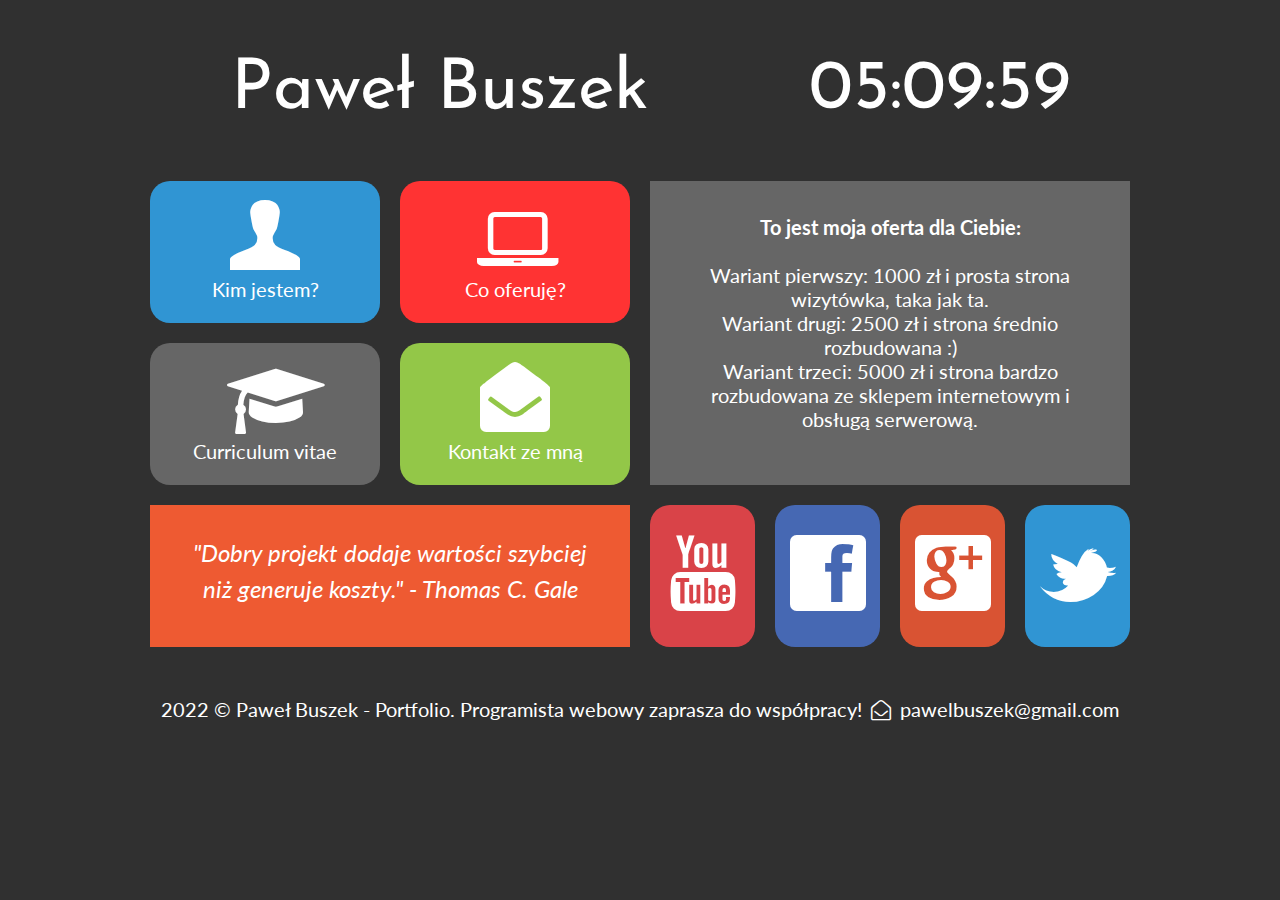
<file: Strona wizytówka/oferta.html>
<!DOCTYPE HTML>
<html lang="pl">
<head>
    <meta charset="utf-8"/>
	<meta name="viewport" content="width=device-width, initial-scale=1.0">
    <meta http-equiv="X-UA-Compatible" content="IE=edge,chrome=1"/>
    <title>Paweł Buszek- Portfolio</title>
    <meta name="description" content="Stworzę dla Ciebie stronę, której potrzebujesz!"/>
    <meta name="keywords" content="zamów, stronę, tworzenie, www, programista, portfolio, php, javascript, html, css, JavaScript"/>
    <link rel="stylesheet" href="style.css" type="text/css"/>
    <link rel="stylesheet" href="css/fontello.css" type="text/css"/>
    <link rel="preconnect" href="https://fonts.googleapis.com">
<link rel="preconnect" href="https://fonts.gstatic.com" crossorigin>
<link href="https://fonts.googleapis.com/css2?family=Josefin+Sans&family=Lato&display=swap" rel="stylesheet">
    
    <script src="timer.js"></script>
    
    </head>
	<body onload="odliczanie();">
    <body>
    <div id="container">
        <div class="rectangle">
        <div id="logo"><a href="index.html" class="nounderline">Paweł Buszek</a></div>
        <div id="zegar">12:00:00</div>
        <div style="clear:both;"></div>
        </div>
        <div class="square">
        <div class="tile1">
        <a href="kimjestem.html" class="tilelink">
        <i class="icon-user"></i><br/>Kim jestem?</a></div>
        <div class="tile11">
        <a href="oferta.html" class="tilelink">
        <i class="icon-laptop"></i><br/>Co oferuję?</a></div>
        <div style="clear:both;"></div>
        
        <div class="tile2"><a href="cv.html" class="tilelink"><i class="icon-graduation-cap"></i><br/>Curriculum vitae</a></div>
        <div class="tile3"><a href="kontakt.html" class="tilelink"><i class="icon-envelope-open"></i><br/>Kontakt ze mną</a></div>
        <div style="clear:both;"></div>
        
        <div class="tile4"> <i>"Dobry projekt dodaje wartości szybciej niż generuje koszty." - Thomas C. Gale</i><br/></div>
        
        </div>
        <div class="square">
        <div class="tile5"><br/><b>To jest moja oferta dla Ciebie:</b><br/>
        <br/>Wariant pierwszy: 1000 zł i prosta strona wizytówka, taka jak ta. 
		<br/>Wariant drugi: 2500 zł i strona średnio rozbudowana :)
		<br/>Wariant trzeci: 5000 zł i strona bardzo rozbudowana ze sklepem internetowym i obsługą serwerową.
        </div>
        <div class="yt"><a href="http://youtube.com" target="_blank" class="sociallink"><i class="icon-youtube"></i></a></div>
        <div class="fb"><a href="http://facebook.com" target="_blank" class="sociallink"><i class="icon-facebook-rect"></i></a></div>
        <div class="gplus"><a href="https://myaccount.google.com/profile?pli=1" target="_blank" class="sociallink"><i class="icon-googleplus-rect"></i></a></div>
        <div class="tw"><a href="https://twitter.com" target="_blank" class="sociallink"><i class="icon-twitter-bird"></i></a></div>
        </div>
        <div style="clear:both;"></div>
        <div class="rectangle">2022 &copy; Paweł Buszek - Portfolio. Programista webowy zaprasza do współpracy! <i class="icon-envelope-open-o"></i> pawelbuszek@gmail.com</div>
    </body>
    </html>
</file>
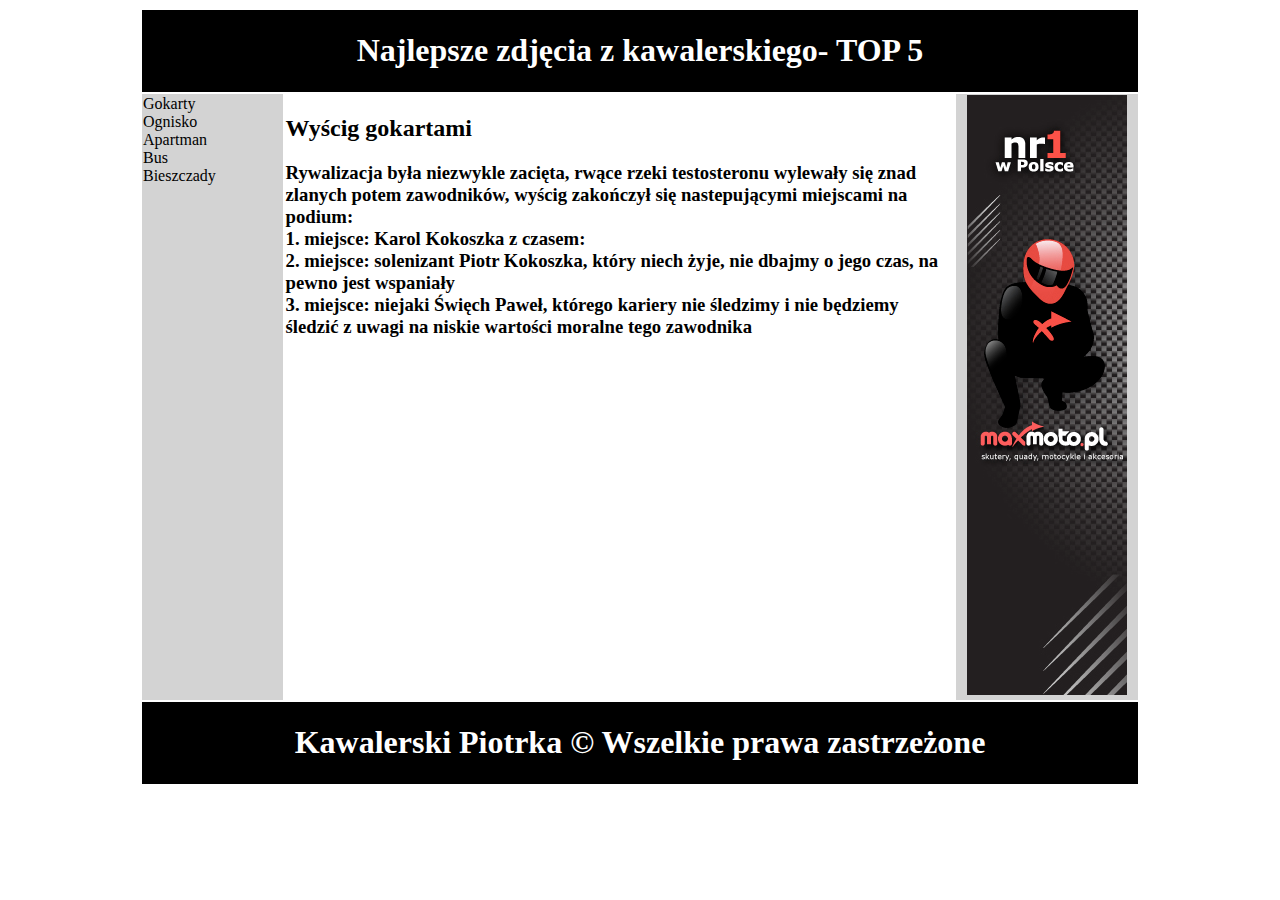
<file: Strona wizytówka/tabele.html>
<!DOCTYPE HTML>
<html lang="pl">
<head>
    <meta charset="utf-8"/>
    <title>Kawalerski Piotrka</title>
    <meta name="description" content="Strona o kawalerskim Piotrka ze zdjeciami i opisami historii"/>
    <meta name="keywords" content="kawalerski, Piotrek, impreza, melanż"/>
    <meta http-equiv="X-UA-Compatible" content="IE=edge,chrome=1"/>
    <style>
    h1
    {
    color: white;
    }
    </style>
    </head>
    <body>
    <table width="1000" align="center" >
    <tr>
    <td colspan="3" align="center" bgcolor="black"><h1>Najlepsze zdjęcia z kawalerskiego- TOP 5</h1></td>
    </tr>
    <tr>
    <td width="140" valign="top" bgcolor="lightgray">Gokarty<br/>
           Ognisko<br/>
           Apartman<br/>
           Bus</br>
           Bieszczady<br/></td>
    <td width="680" valign="top"><h2>Wyścig gokartami</h2>
           <h3>Rywalizacja była niezwykle zacięta, rwące rzeki testosteronu wylewały się znad zlanych potem zawodników, wyścig zakończył się nastepującymi miejscami na podium:<br/>
1. miejsce: Karol Kokoszka z czasem:<br/>
2. miejsce: solenizant Piotr Kokoszka, który niech żyje, nie dbajmy o jego czas, na pewno jest wspaniały <br/>
3. miejsce: niejaki Święch Paweł, którego kariery nie śledzimy i nie będziemy śledzić z uwagi na niskie wartości moralne tego zawodnika <br/>          </h3></td>
    <td width="180" valign="top" bgcolor="lightgray" align="center"> <img src="img/reklama.jpg"/></td>
    </tr>
    <tr>
    <td colspan="3" align="center" bgcolor="black" ><h1>Kawalerski Piotrka &copy; Wszelkie prawa zastrzeżone</h1></td>
    </tr>
    </table>
    
    </body>
    </html>
</file>
<file: Strona wizytówka/style.css>
body
{
    background-color: #303030;
    color: #ffffff;
    font-family: 'Lato', sans-serif;
    font-size: 20px;
	width: auto;
	height: auto;
    
	
}

#container
{
    width: 1000px;
	height: auto;
    margin-left: auto;
    margin-right: auto;
	
}
.rectangle 
{
    width: 1000px;
    text-align: center;
	margin-bottom: 40px;
	margin-top: 40px
}

.square
{
    width: 50%;
    float: left;
	text-align: center;
}
.square1
{
    width: 100%;
    float: left;
	margin-bottom: 20px
	
}
#logo
{
    float: left;
    font-family: 'Josefin Sans', sans-serif;
    font-size: 70px;
    width: 600px;
    margin-top: 15px;
    margin-bottom: 5px;
    text-align: center;
    
}
#zegar
{
    float: left;
	width: 400px;
    font-family: 'Josefin Sans', sans-serif;
    font-size: 70px;
    margin-top: 15px;
    margin-bottom: 5px;
    text-align: center;
	padding-left: 0px;
    
    
}
.tile1
{
    float: left;
    margin: 10px;
    width: 230px;
    height: 142px;
    background-color: #3095d3;
    text-align: center;
	border-radius: 20px
    
    
}
.tile1:hover
{
    background-color: #2084c2;
}
.tile11
{
    float: left;
    margin: 10px;
    width: 230px;
    height: 142px;
    background-color: #FF3333;
    text-align: center;
	border-radius: 20px
    
}
.tile11:hover
{
    background-color: #ee2222;
}
.tile2
{
    float: left;
    margin: 10px;
    width: 230px;
    height: 142px;
    background-color: #666666;
    text-align: center;
	border-radius: 20px
    
}
.tile2:hover
{
    background-color: #556666;
}
.tile3
{
    float: left;
    margin: 10px;
    width: 230px;
    height: 142px;
    background-color: #93c748;
    text-align: center;
	border-radius: 20px
    
}
.tile3:hover
{
    background-color: #82b637;
}
.tile4
{
    
    margin: 10px;
    width: 420px;
    height: 82px;
    background-color: #ee5a32;
    text-align: center;
    font-size: 24px;
    padding: 30px;
    line-height: 150%;
	
    
    
}
.tile4cv
{
    
    margin: 10px;
    width: 480px;
    height: 82px;
    background-color: #ee5a32;
    text-align: center;
    font-size: 24px;
    padding-top: 30px;
	padding-bottom: 30px;
    line-height: 150%;
	float:left;
    
    
}
.tile4cv1
{
    
    margin-top: 10px;
	margin-bottom: 10px;
    width: 500px;
    height: 160px;
    background-color: #ee5a32;
    text-align: center;
    font-size: 24px;
    padding: 0px;
    line-height: 150%;
	float:left;
    
    
}
.tile5
{
    
    margin: 10px;
    width: 420px;
    height: 244px;
    background-color: #666666;
    text-align: center;
    padding: 30px;
	padding-top: 10px;
	padding-bottom: 50px
    
}

.tile5extended
{
    width: 980px;
	height: 2360px;
    float: left;
	margin: 10px;
	padding-top: 10px;
    background-color: #666666;
	text-align: center;
    
    
}

.yt
{
    float: left;
    margin: 10px;
    width: 105px;
    height: 142px;
	background-color: #d94348;
border-radius: 20px}
.yt:hover
{
    background-color: #c83237;
}
.fb
{
    float: left;
    margin: 10px;
    width: 105px;
    height: 142px;
	background-color: #4668b3;
border-radius: 20px}
.cvh
{
	color: #000000;
    text-decoration: none;
}
.cvh:hover
{
	color: #303030;
	text-decoration: underline;
}
.fb:hover
{
    background-color: #3557a2;
}
.gplus
{
    float: left;
    margin: 10px;
    width: 105px;
    height: 142px;
	background-color: #d95333;
border-radius: 20px}
.gplus:hover
{
    background-color: #c84222;
}
.tw
{
    float: left;
    margin: 10px;
    width: 105px;
    height: 142px;
	background-color: #3095d3;
border-radius: 20px}
.tw:hover
{
    background-color: #2084c2;
}
a.tilelink
{
    color: #ffffff;
    text-decoration: none;
    display: block;
    width: 230px;
    height: 142px;
}
a.sociallink
{
    color: #ffffff;
    text-decoration: none;
    display: block;
    width: 105px;
    height: 142px;
}
.nounderline
{
    color: #ffffff;
    text-decoration: none;
}
.nounderline1
{
    color: #ffffff;
    text-decoration: none;
}
.nounderline1:hover
{
    color: #eeeeee;
    text-decoration: none;
}

//Tutaj będą style do formularza

.ramka
{
background-color: white;
width: 500px;
padding: 50px;
margin-left: auto;
margin-right: auto;
margin-top: 100px;
margin-bottom: 100px;
border-radius: 20px;
box-shadow: 3px 3px 30px 5px rgba(204,204,204,0.9);
}
input[type=text],
input[type=email]
{
width: 300px;
background-color: #efefef;
color: #666;
border: 2px solid #ddd;
border-radius: 5px;
font-size: 20px;
padding: 10px;
box-sizing: border-box;
outline: none;
margin-top: 10px;
}
input[type=text]:focus,
input[type=email]:focus
{
box-shadow: 0px 0px 10px 2px rgba(204,204,204,0.9);
border: 2px solid #a5cda5;
background-color: #e9f3e9;
color: #428c42;
}
textarea
{
width: 600px;
height: 300px;
background-color: #efefef;
color: #666;
border: 2px solid #ddd;
border-radius: 5px;
font-size: 20px;
padding: 10px;
box-sizing: border-box;
outline: none;
margin-top: 10px;
}
textarea:focus
{
box-shadow: 0px 0px 10px 2px rgba(204,204,204,0.9);
border: 2px solid #a5cda5;
background-color: #e9f3e9;
color: #428c42;
}
input[type=submit]
{
width: 300px;
background-color: green;
font-size:20px;
color: white;
padding: 15px 10px;
margin-top: 20px;
border: 1px solid black;
border-radius: 5px;
cursor: pointer;
letter-spacing: 2px;
outline: none;
}
input[type=reset]
{
width: 300px;
background-color: red;
font-size: 20px;
color: white;
padding: 15px 10px;
margin-top: 20px;
border: 1px solid black;
border-radius: 5px;
cursor: pointer;
letter-spacing: 2px;
outline: none;
}
input[type=submit]:focus,
input[type=reset]:focus
{
-webkit-box-shadow: 0px 0px 15px 5px rgba(204,204,204,0.9);
-moz-box-shadow: 0px 0px 15px 5px rgba(204,204,204,0.9);
box-shadow: 0px 0px 15px 5px rgba(204,204,204,0.9);
}
input[type=submit]:hover
{
background-color: lightgreen;
}
input[type=reset]:hover
{
background-color: lightcoral ;
}
.tileform
{
    width: 980px;
	height: 750px;
    float: left;
	margin: 10px;
	padding-top: 10px;
    background-color: #666666;
	text-align: center;
    
    
}
dd
{
	margin-inline-start: 0px;
}
</file>
<file: Strona wizytówka/css/fontello.css>
@font-face {
  font-family: 'fontello';
  src: url('../font/fontello.eot?54983521');
  src: url('../font/fontello.eot?54983521#iefix') format('embedded-opentype'),
       url('../font/fontello.woff2?54983521') format('woff2'),
       url('../font/fontello.woff?54983521') format('woff'),
       url('../font/fontello.ttf?54983521') format('truetype'),
       url('../font/fontello.svg?54983521#fontello') format('svg');
  font-weight: normal;
  font-style: normal;
}
/* Chrome hack: SVG is rendered more smooth in Windozze. 100% magic, uncomment if you need it. */
/* Note, that will break hinting! In other OS-es font will be not as sharp as it could be */
/*
@media screen and (-webkit-min-device-pixel-ratio:0) {
  @font-face {
    font-family: 'fontello';
    src: url('../font/fontello.svg?54983521#fontello') format('svg');
  }
}
*/
[class^="icon-"]:before, [class*=" icon-"]:before {
  font-family: "fontello";
  font-style: normal;
  font-weight: normal;
  speak: never;

  display: inline-block;
  text-decoration: inherit;
  width: 1em;
  margin-right: .2em;
  text-align: center;
  /* opacity: .8; */

  /* For safety - reset parent styles, that can break glyph codes*/
  font-variant: normal;
  text-transform: none;

  /* fix buttons height, for twitter bootstrap */
  line-height: 1em;

  /* Animation center compensation - margins should be symmetric */
  /* remove if not needed */
  margin-left: .2em;

  /* you can be more comfortable with increased icons size */
  /* font-size: 120%; */

  /* Font smoothing. That was taken from TWBS */
  -webkit-font-smoothing: antialiased;
  -moz-osx-font-smoothing: grayscale;

  /* Uncomment for 3D effect */
  /* text-shadow: 1px 1px 1px rgba(127, 127, 127, 0.3); */
}

.icon-user:before { content: '\e800'; font-size: 70px; margin-top: 20px; margin-bottom: 6px; } /* '' */
.icon-laptop:before { content: '\f109';font-size: 76px; margin-top: 20px; } /* '' */
.icon-graduation-cap:before { content: '\f19d';font-size: 76px; margin-top: 20px; } /* '' */
.icon-child:before { content: '\f1ae';font-size: 76px; margin-top
: 20px; } /* '' */
.icon-envelope-open:before { content: '\f2b6';font-size: 70px; margin-top: 20px; margin-bottom: 6px; } /* '' */
.icon-envelope-open-o:before { content: '\f2b7'; } /* '' */
.icon-facebook-rect:before { content: '\f301'; font-size: 76px; margin-top: 30px;} /* '' */
.icon-twitter-bird:before { content: '\f303'; font-size: 76px; margin-top: 30px;} /* '' */
.icon-googleplus-rect:before { content: '\f309'; font-size: 76px; margin-top: 30px;} /* '' */
.icon-youtube:before { content: '\f313'; font-size: 76px; margin-top: 30px; } /* '' */
</file>
<file: Strona wizytówka/css/animation.css>
/*
   Animation example, for spinners
*/
.animate-spin {
  -moz-animation: spin 2s infinite linear;
  -o-animation: spin 2s infinite linear;
  -webkit-animation: spin 2s infinite linear;
  animation: spin 2s infinite linear;
  display: inline-block;
}
@-moz-keyframes spin {
  0% {
    -moz-transform: rotate(0deg);
    -o-transform: rotate(0deg);
    -webkit-transform: rotate(0deg);
    transform: rotate(0deg);
  }

  100% {
    -moz-transform: rotate(359deg);
    -o-transform: rotate(359deg);
    -webkit-transform: rotate(359deg);
    transform: rotate(359deg);
  }
}
@-webkit-keyframes spin {
  0% {
    -moz-transform: rotate(0deg);
    -o-transform: rotate(0deg);
    -webkit-transform: rotate(0deg);
    transform: rotate(0deg);
  }

  100% {
    -moz-transform: rotate(359deg);
    -o-transform: rotate(359deg);
    -webkit-transform: rotate(359deg);
    transform: rotate(359deg);
  }
}
@-o-keyframes spin {
  0% {
    -moz-transform: rotate(0deg);
    -o-transform: rotate(0deg);
    -webkit-transform: rotate(0deg);
    transform: rotate(0deg);
  }

  100% {
    -moz-transform: rotate(359deg);
    -o-transform: rotate(359deg);
    -webkit-transform: rotate(359deg);
    transform: rotate(359deg);
  }
}
@-ms-keyframes spin {
  0% {
    -moz-transform: rotate(0deg);
    -o-transform: rotate(0deg);
    -webkit-transform: rotate(0deg);
    transform: rotate(0deg);
  }

  100% {
    -moz-transform: rotate(359deg);
    -o-transform: rotate(359deg);
    -webkit-transform: rotate(359deg);
    transform: rotate(359deg);
  }
}
@keyframes spin {
  0% {
    -moz-transform: rotate(0deg);
    -o-transform: rotate(0deg);
    -webkit-transform: rotate(0deg);
    transform: rotate(0deg);
  }

  100% {
    -moz-transform: rotate(359deg);
    -o-transform: rotate(359deg);
    -webkit-transform: rotate(359deg);
    transform: rotate(359deg);
  }
}
</file>
